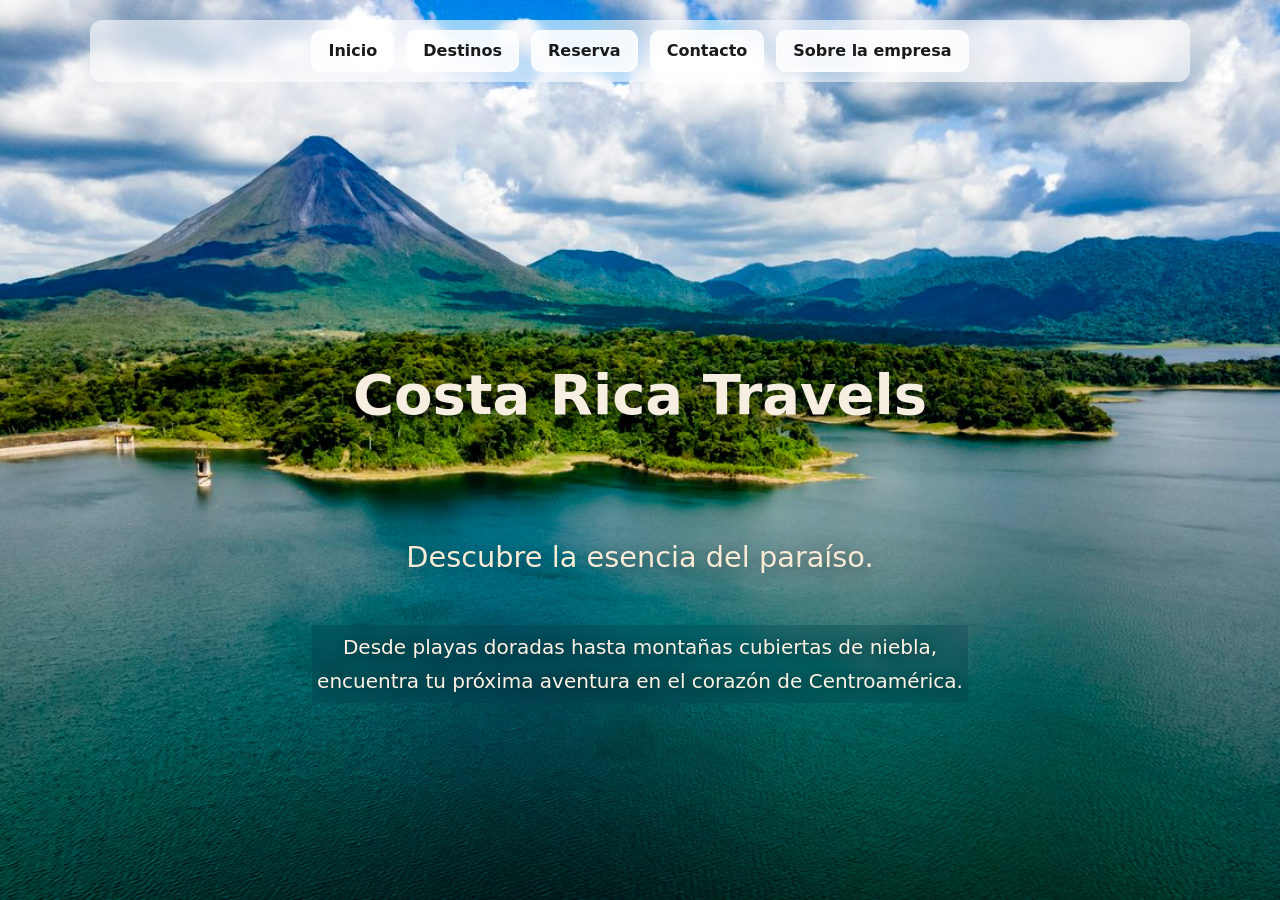
<file: index.html>
<!DOCTYPE html>
<html lang="en">
  <head>
    <meta charset="UTF-8" />
    <meta name="viewport" content="width=device-width, initial-scale=1.0" />
    <title>Proyecto 2</title>
    <!-- ======================================
        ENLACE CSS BOOSTRAP 
======================================= -->
    <link href="./bootstrap/css/bootstrap.min.css" rel="stylesheet" />

    <!-- ======================================
        ENLACE JS BOOSTRAP 
======================================= -->
    <script src="./bootstrap/js/bootstrap.bundle.min.js"></script>

    <!-- ======================================
        ENLACE STYLE CSS 
======================================= -->
    <link rel="stylesheet" href="css/style.css" />
  </head>
  <body>
    <!-- ======================================
      IMAGEN FONDO
======================================= -->
    <section class="imagen-fondo">
      <!-- ======================================
        MENU Y ENLACES 
======================================= -->
      <nav class="menu-principal" aria-label="Menú principal">
        <ul class="nav justify-content-center">
          <li class="nav-item">
            <a href="index.html" class="nav-link boton-menu">Inicio</a>
          </li>
          <li class="nav-item">
            <a href="destinos.html" target="_blank" class="nav-link boton-menu"
              >Destinos</a
            >
          </li>
          <li class="nav-item">
            <a href="reserva.html" target="_blank" class="nav-link boton-menu"
              >Reserva</a
            >
          </li>
          <li class="nav-item">
            <a href="contactos.html" target="_blank" class="nav-link boton-menu"
              >Contacto</a
            >
          </li>
          <li class="nav-item">
            <a href="sobre.html" target="_blank" class="nav-link boton-menu"
              >Sobre la empresa</a
            >
          </li>
        </ul>
      </nav>

      <!-- ======================================
       TIT/SUB/PARRAFO
======================================= -->
      <div class="container texto-hero">
        <div class="row">
          <div class="col">
            <h1 class="titulo-principal">Costa Rica Travels</h1>
            <h3 class="subtitulo">Descubre la esencia del paraíso.</h3>
            <p class="parrafo-hero">
              Desde playas doradas hasta montañas cubiertas de niebla,<br />
              encuentra tu próxima aventura en el corazón de Centroamérica.
            </p>
          </div>
        </div>
      </div>
    </section>
  </body>
</html>
</file>
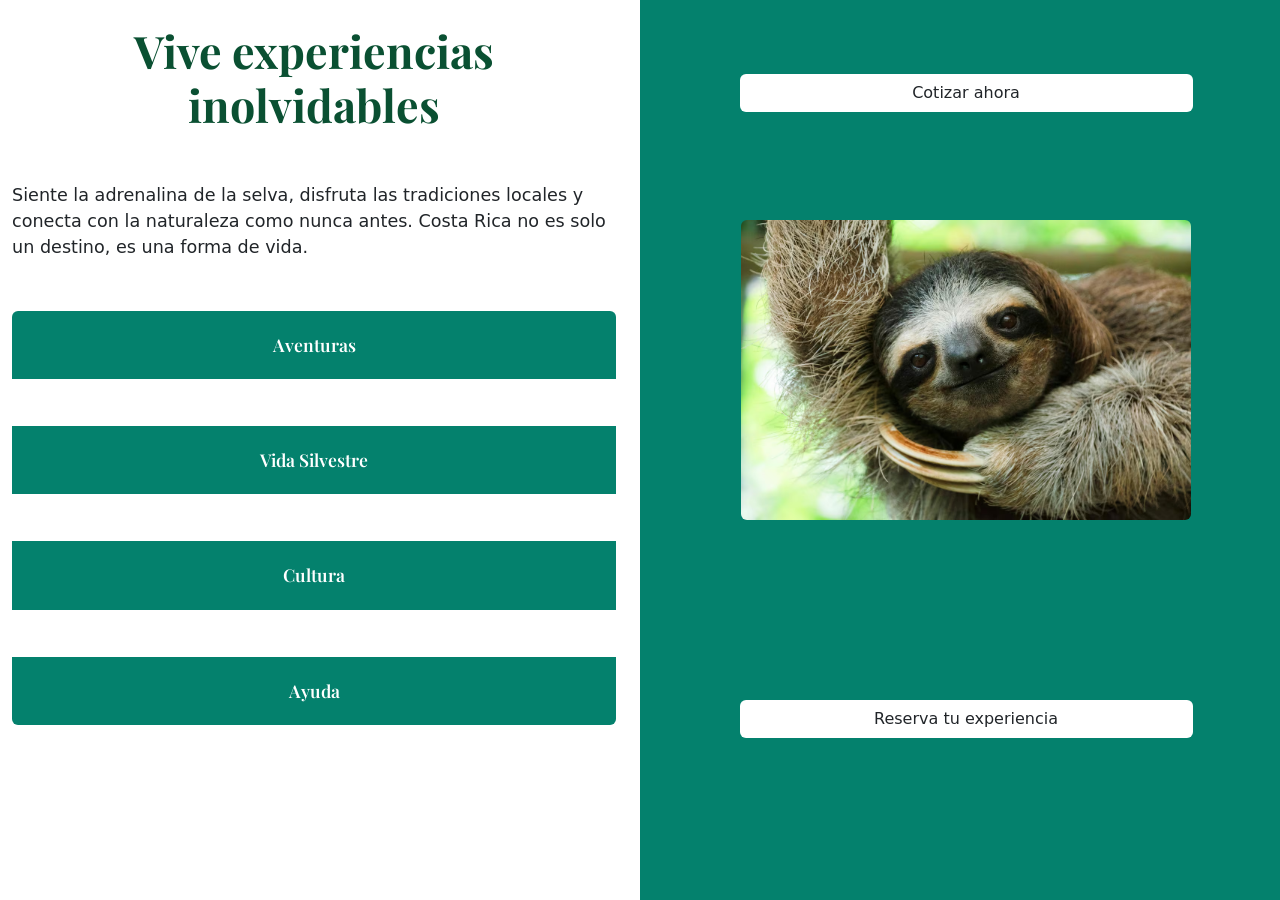
<file: reserva.html>
<!DOCTYPE html>
<html lang="en">
<head>
    <meta charset="UTF-8">
    <meta name="viewport" content="width=device-width, initial-scale=1.0">
    <title>Document</title>
    <!-- ======================================
        ENLACE CSS BOOSTRAP 
    ====================================== --> 
    <link href="./bootstrap/css/bootstrap.min.css" rel="stylesheet" />

    <!-- ======================================
        ENLACE JS BOOSTRAP 
    ======================================= --> 
    <script src="./bootstrap/js/bootstrap.bundle.min.js"></script>

    <link href="https://fonts.googleapis.com/css2?family=Playfair+Display&display=swap" rel="stylesheet"/>

    <!-- ======================================
        ENLACE STYLE CSS 
    ======================================= --> 
    <link rel="stylesheet" href="css/stylereserva.css" />
</head>
<body>
<div class="row">
        <!-- =========================
              COLUMNA 1 
        ========================== -->
        <div class="col-md-6 columna-reserva-1 p-4">
            <h1 class="titulo-reserva">Vive experiencias inolvidables</h1>
            <p class="parrafo-reserva">Siente la adrenalina de la selva, disfruta las tradiciones locales y conecta con la naturaleza como nunca antes. Costa Rica no es solo un destino, es una forma de vida.</p>

            <!--  LOS 4 BOTONES con Bootstrap -->
            <div class="btn-group-vertical w-100" role="group">
                <button type="button" class="btn btn-reserva mb-5">Aventuras</button>
                <button type="button" class="btn btn-reserva mb-5">Vida Silvestre</button>
                <button type="button" class="btn btn-reserva mb-5">Cultura</button>
                <button type="button" class="btn btn-reserva mb-5">Ayuda</button>
            </div>
        </div>

        <!-- =========================
              COLUMNA 2
        ========================== -->
        <div class="col-md-6 columna-reserva-2 p-4 text-center">
            <button class="btn btn-reserva-cotizar mb-5 w-75">Cotizar ahora</button>
            <img src="img/perezoso.avif" class="img-fluid reserva-img rounded mb-15">
            <a href="contactos.html" class="btn btn-reserva-der w-75 mb-5"> Reserva tu experiencia </a>
        </div>
    </div>
</div>
</body>
</html>
</file>
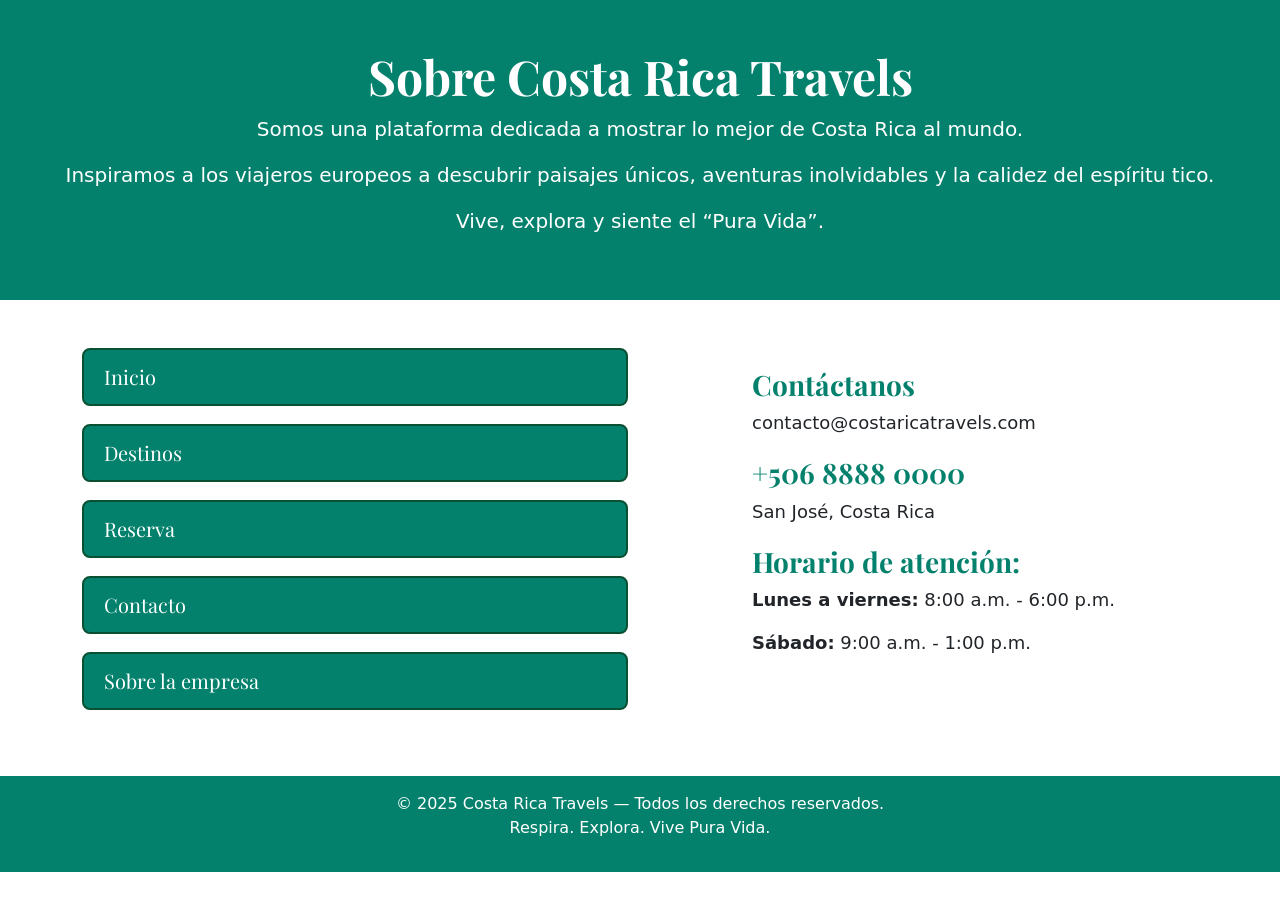
<file: sobre.html>
<!DOCTYPE html>
<html lang="en">
  <head>
    <meta charset="UTF-8" />
    <meta name="viewport" content="width=device-width, initial-scale=1.0" />
    <title>Sobre Costa Rica Travels</title>
    <!-- ======================================
        ENLACE CSS BOOSTRAP 
    ======================================= -->
    <link href="./bootstrap/css/bootstrap.min.css" rel="stylesheet" />

    <!-- ======================================
        ENLACE JS BOOSTRAP 
    ======================================= -->
    <script src="./bootstrap/js/bootstrap.bundle.min.js"></script>

    <link
      href="https://fonts.googleapis.com/css2?family=Playfair+Display&display=swap"
      rel="stylesheet"
    />
    <!-- ======================================
        ENLACE STYLE CSS 
    ======================================= -->
    <link rel="stylesheet" href="css/stylesobre.css" />
  </head>
  <body>
    <!-- =========================
    FILA 1 PARTE CELESTE    
========================== -->
    <section class="encabezado text-center py-5">
      <h1 class="titulo">Sobre Costa Rica Travels</h1>
      <p class="parrafo">
        Somos una plataforma dedicada a mostrar lo mejor de Costa Rica al mundo.
      </p>
      <p class="parrafo">
        Inspiramos a los viajeros europeos a descubrir paisajes únicos,
        aventuras inolvidables y la calidez del espíritu tico.
      </p>
      <p class="parrafo">Vive, explora y siente el “Pura Vida”.</p>
    </section>

    <!-- =========================
    FILA 2 - DOS COLUMNAS
========================== -->
    <section class="contenido py-5">
      <div class="container">
        <div class="row">
          <!-- COLUMNA IZQUIERDA -->
          <div class="col-md-6">
            <ul class="menu-vertical">
              <li><a href="index.html">Inicio</a></li>
              <li><a href="destinos.html">Destinos</a></li>
              <li><a href="reserva.html">Reserva</a></li>
              <li><a href="contactos.html">Contacto</a></li>
              <li><a href="sobre.html">Sobre la empresa</a></li>
            </ul>
          </div>

          <!-- COLUMNA DERECHA -->
          <div class="col-md-6">
            <h3 class="titulo-contacto">Contáctanos</h3>
            <p class="contacto-texto">contacto@costaricatravels.com</p>

            <h3 class="titulo-contacto">+506 8888 0000</h3>
            <p class="contacto-texto">San José, Costa Rica</p>

            <h3 class="titulo-contacto">Horario de atención:</h3>
            <p class="contacto-texto">
              <strong>Lunes a viernes:</strong> 8:00 a.m. - 6:00 p.m.
            </p>
            <p class="contacto-texto">
              <strong>Sábado:</strong> 9:00 a.m. - 1:00 p.m.
            </p>
          </div>
        </div>
      </div>
    </section>

    <!-- =========================
         FILA 3 - PIE DE PÁGINA
    ========================== -->
    <footer class="sobre-footer text-center py-3">
      <p>
        © 2025 Costa Rica Travels — Todos los derechos reservados.<br />
        Respira. Explora. Vive Pura Vida.
      </p>
    </footer>
  </body>
</html>
</file>
<file: css/style.css>
.menu-principal {
  position: absolute;
  top: 20px;
  left: 50%;
  transform: translateX(-50%);
  width: 100%;
  max-width: 1100px;
  background-color: rgba(255, 255, 255, 0.6);
  backdrop-filter: blur(6px);
  padding: 10px 0;
  z-index: 100;
  border-radius: 12px;
}

.boton-menu {
  background-color: rgba(255, 255, 255, 0.85);
  padding: 8px 16px;
  margin: 0 6px;
  border-radius: 10px;
  font-weight: 600;
  color: #1a1a1a;
  border: 1px solid rgba(255, 255, 255, 0.6);
  transition: transform 0.22s ease, background-color 0.22s ease,
    color 0.22s ease;
  display: inline-block;
}

.boton-menu:hover {
  color: #0b7068;
  background-color: rgba(255, 255, 255, 1);
  transform: translateY(-3px);
  box-shadow: 0 6px 12px rgba(0, 0, 0, 0.15);
}

.imagen-fondo {
  background-image: url("../img/f70c44ad5d7b9a26c02b36ce07dac5b029febd385e3fc2f4f2cd022c (1).jpg");
  background-size: cover;
  background-position: center;
  background-repeat: no-repeat;
  height: 100vh;
  display: flex;
  justify-content: center;
  align-items: center;
  text-align: center;
  padding: 40px 20px;
}

.titulo-principal {
  color: rgb(247, 238, 226);
  font-weight: 700;
  font-size: 3.5rem;
  text-shadow: 0px 4px 20px rgba(0, 0, 0, 0.5);
  margin-top: 180px;
  margin-bottom: 10px;
}

.subtitulo {
  color: antiquewhite;
  font-size: 1.8rem;
  font-weight: 500;
  text-shadow: 0px 3px 15px rgba(0, 0, 0, 0.4);
  margin-bottom: 40px;
  margin-top: 10%;
}

.parrafo-hero {
  color: rgb(255, 243, 230);
  font-size: 20px;
  line-height: 1.7;
  margin-top: 10px;
  text-shadow: 0px 2px 10px rgba(0, 0, 0, 0.4);
  background-color: rgba(6, 52, 65, 0.26);
  backdrop-filter: blur(6px);
  display: inline-block;
  padding: 5px;
}

/*
.columnas3 {
    background-color: rgba(255, 255, 255, 0.55);   
    padding: 25px;                                
    border-radius: 14px;                          
    margin: 30px auto;                            
    backdrop-filter: blur(6px);                   
    box-shadow: 0 8px 20px rgba(0, 0, 0, 0.10);    
    max-width: 1100px;
}*/
</file>
<file: css/stylereserva.css>
html,
body {
  margin: 0;
  padding: 0;
}
.columna-reserva-1 {
  background-color: #ffffff;
  min-height: 100vh;
  margin: 0;
  padding: 0;
}

.titulo-reserva {
  font-family: "Playfair Display", serif;
  font-size: 2.8rem;
  font-weight: 700;
  color: rgb(10, 80, 50);
  margin-bottom: 50px;
  text-align: center;
}

.parrafo-reserva {
  font-size: 1.1rem;
  font-weight: 500;
  margin-bottom: 50px;
}

.btn-reserva {
  background-color: rgb(4, 129, 109);
  color: white;
  font-family: "Playfair Display", serif;
  font-size: 1.1rem;
  font-weight: 600;
  margin-bottom: 20px;
  padding: 20px;
}

.btn-reserva:hover {
  background-color: #0a5032;
  border-color: #0a5032;
  color: white;
}

.btn-reserva-cotizar {
  background-color: rgb(255, 255, 255);
  margin-top: 50px;
  margin-bottom: 150px;
}

.btn-reserva-cotizar:hover {
  background-color: #0a5032;
  border-color: #0a5032;
  color: white;
}

.btn-reserva-der {
  background-color: rgb(255, 255, 255);
  margin-top: 30px;
  margin-bottom: 100px;
}

.btn-reserva-der:hover {
  background-color: #0a5032;
  border-color: #0a5032;
  color: white;
}

.columna-reserva-2 {
  background-color: rgb(4, 129, 109);
  min-height: 100vh;
}

.reserva-img {
  max-height: 300px;
  object-fit: cover;
  margin-top: 60px;
  margin-bottom: 150px;
}
</file>
<file: css/stylesobre.css>
.encabezado {
  background-color: rgb(4, 129, 109);
  color: #ffffff;
}

.titulo {
  font-family: "Playfair Display", serif;
  font-size: 48px;
  font-weight: bold;
}

.parrafo {
  font-size: 20px;
  color: #ffffff;
}

.contenido {
  background-color: #ffffff;
}

.menu-vertical {
  list-style: none;
  padding-left: 0;
}

.menu-vertical li {
  margin-bottom: 18px;
}

.menu-vertical a {
  display: block;
  background-color: rgb(4, 129, 109);
  padding: 12px 20px;
  text-decoration: none;
  color: white;
  border-radius: 8px;
  font-size: 20px;
  font-family: "Playfair Display";
  border: 2px solid #0a5032;
}

.menu-vertical a:hover {
  background-color: #0a5032;
}

.titulo-contacto {
  color: rgb(4, 129, 109);
  font-weight: bold;
  margin-top: 20px;
  font-family: "Playfair Display";
  margin-left: 100px;
}

.contacto-texto {
  font-size: 18px;
  margin-left: 100px;
}

.sobre-footer {
  background-color: rgb(4, 129, 109);
  color: #ffffff;
  font-size: 16px;
}
</file>
